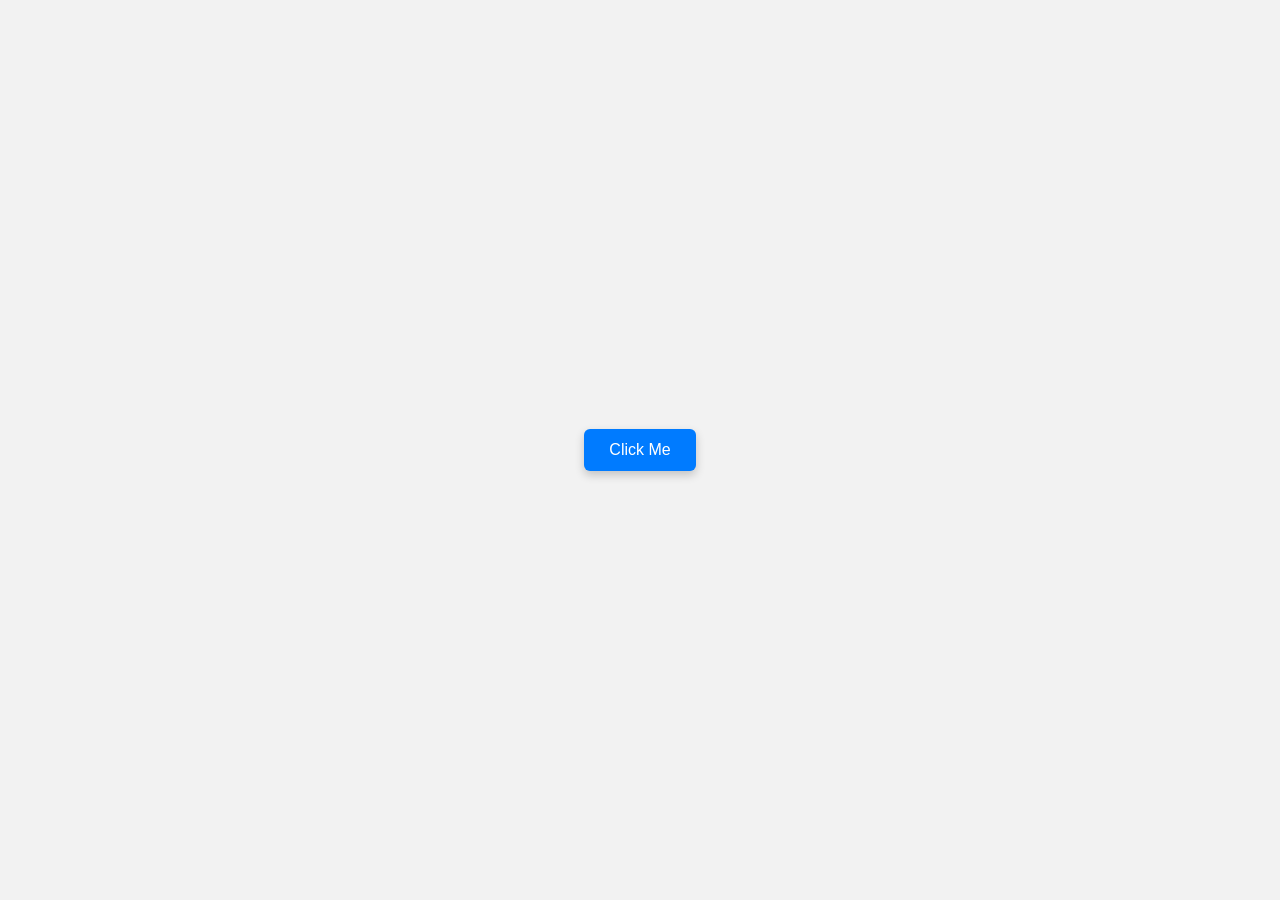
<file: Web Development - Basic Projects/(1) - Simple Button - 13.06.2026/index.html>
<!DOCTYPE html>
<html lang="en">
<head>
    <meta charset="UTF-8">
    <meta name="viewport" content="width=device-width, initial-scale=1.0">
    <title>Simple Button</title>
    <link rel="stylesheet" href="style.css">
</head>
<body>
    
    <div class="container">
        <button class="btn">Click Me</button>
    </div>

</body>
</html>
</file>
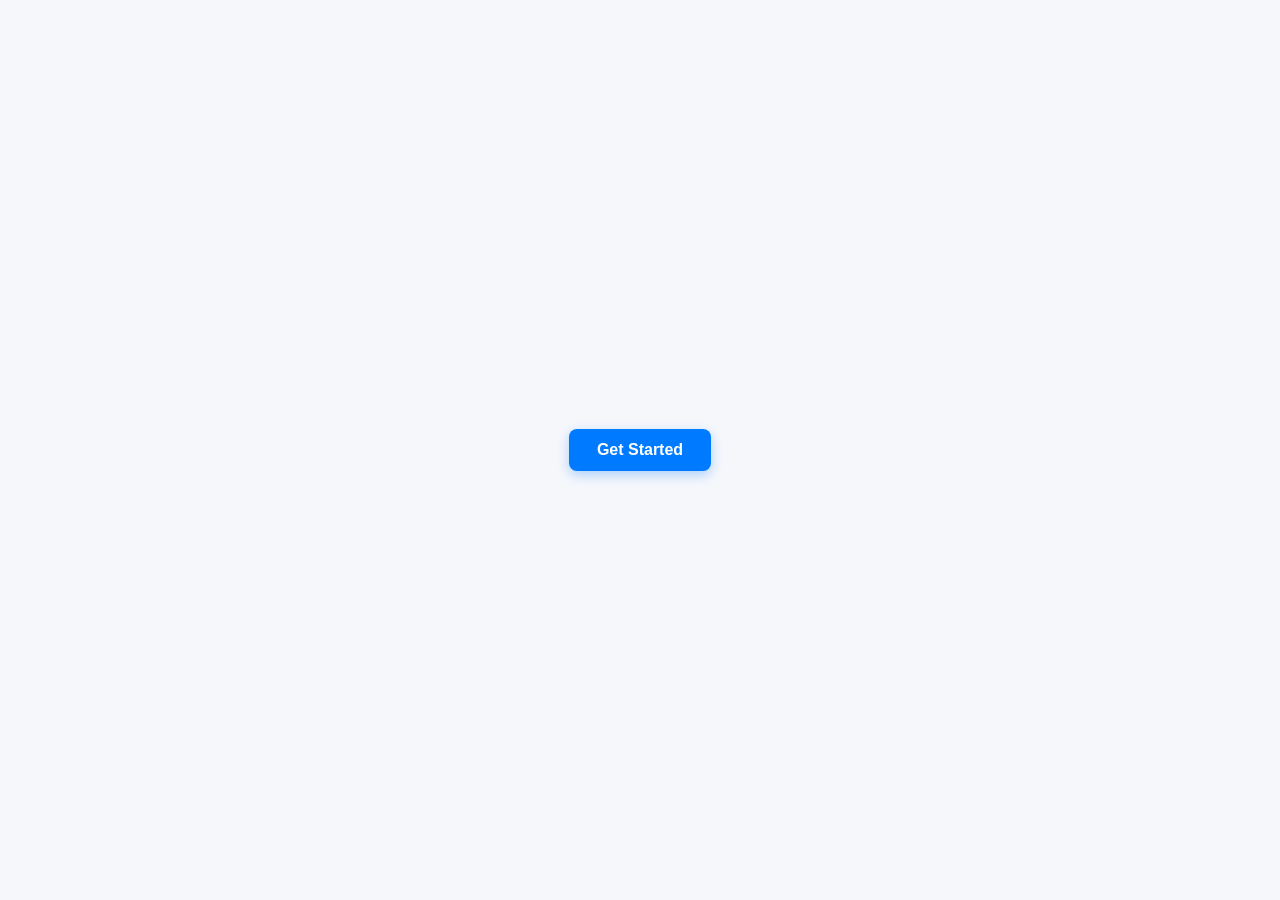
<file: Web Development - Basic Projects/(2) - Primary Button - 14.06.2026/index.html>
<!DOCTYPE html>
<html lang="en">
    <head>
        <meta charset="UTF-8">
        <meta name="viewport" content="width=device-width, initial-scale=1.0">
        <title>Primary Button</title>
        <link rel="stylesheet" href="style.css">
    </head>
    <body>
        
        <div class="container">
            <button class="primary-btn">Get Started</button>
        </div>

    </body>
</html>
</file>
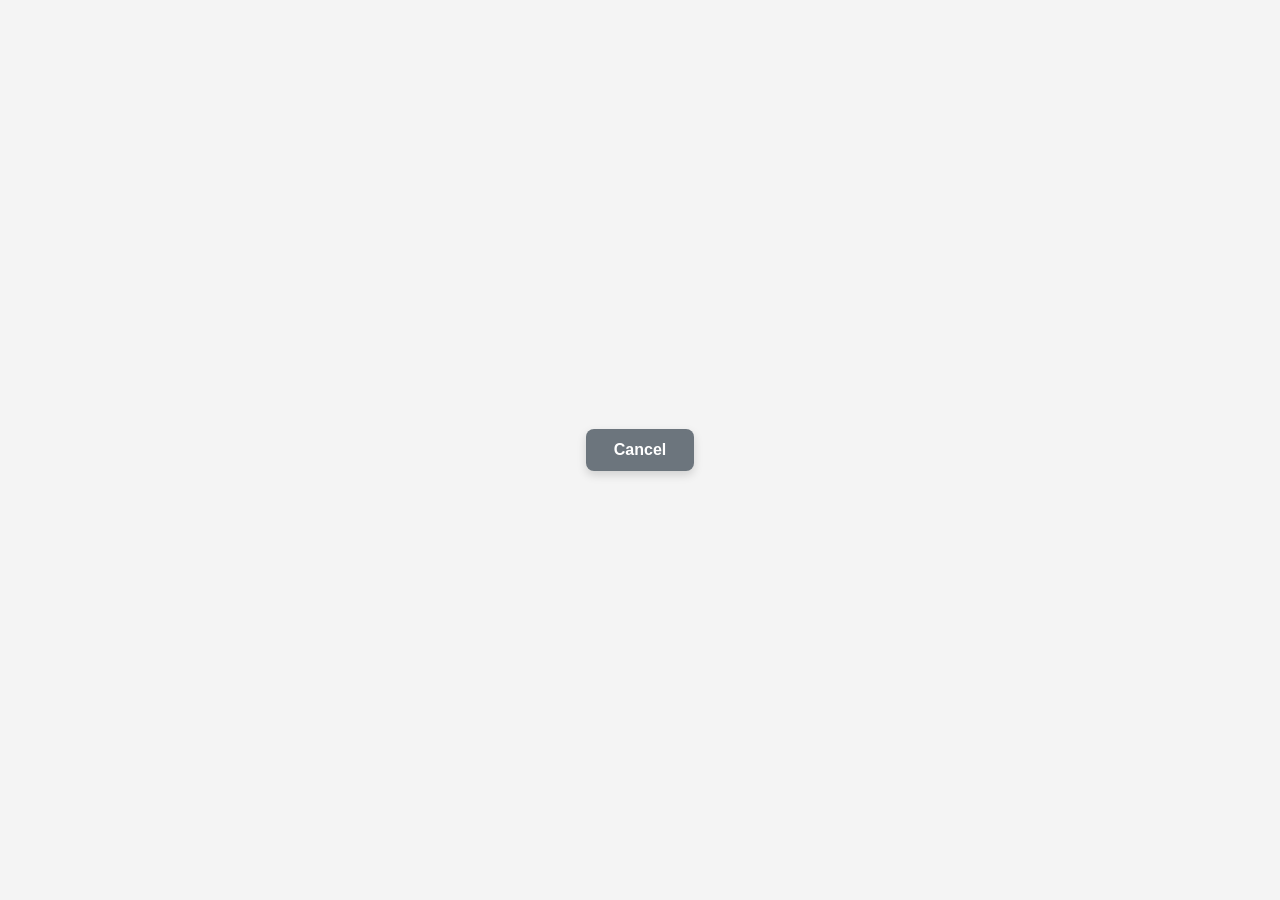
<file: Web Development - Basic Projects/(3) - Secondary Button - 15.06.2026/index.html>
<!doctype html>
<html lang="en">
    <head>
        <meta charset="UTF-8">
        <meta name="viewport" content="width=device-width, initial-scale=1.0">
        <title>Secondary Button</title>
        <link rel="stylesheet" href="style.css">
    </head>
    <body>
        
        <div class="container">
            <button class="secondary-btn">Cancel</button>
        </div>

    </body>
</html>
</file>
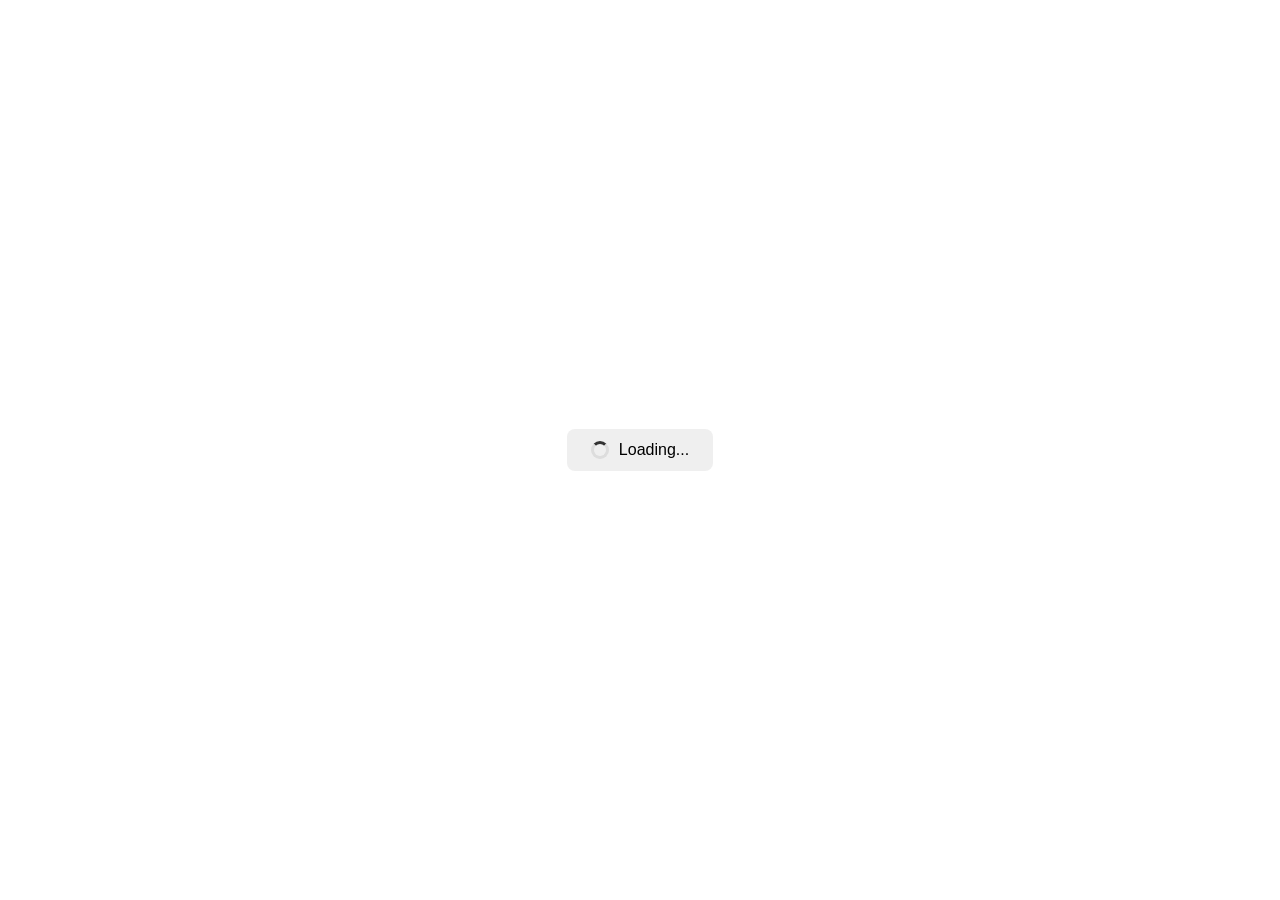
<file: Web Development - Basic Projects/(5) - Loading Button - 16.06.2026/index.html>
<!DOCTYPE html>
<html lang="en">
<head>
    <meta charset="UTF-8">
    <meta name="viewport" content="width=device-width, initial-scale=1.0">
    <title>Loading Button</title>
    <link rel="stylesheet" href="style.css">
</head>
<body>
    
    <button class="loading-btn">
        <span class="spinner"></span>
        Loading...
    </button>

</body>
</html>
</file>
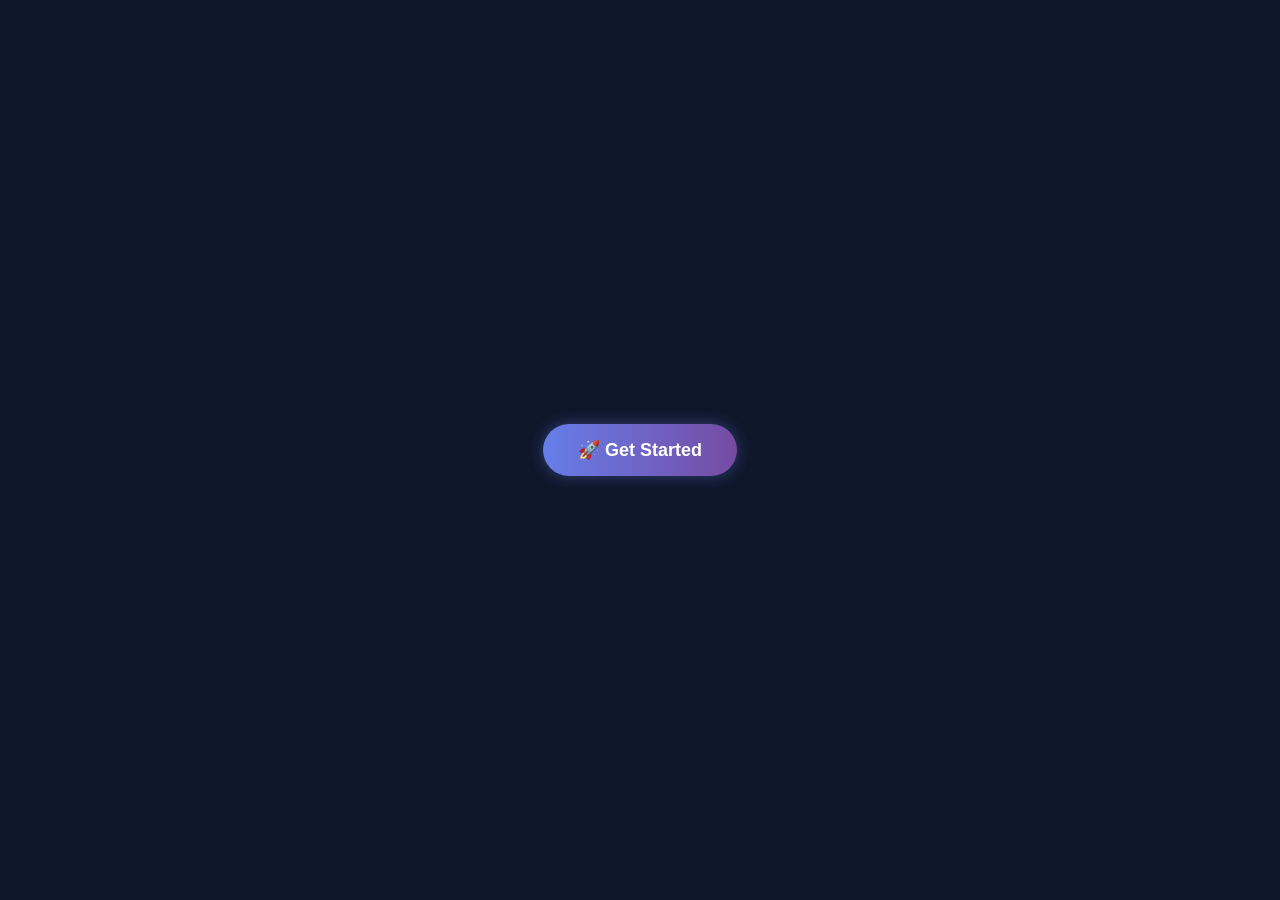
<file: Web Development - Basic Projects/(7) - Gradient Button - 19.06.2026/index.html>
<!DOCTYPE html>
<html lang="en">
    <head>
        <meta charset="UTF-8">
        <meta name="viewport" content="width=device-width, initial-scale=1.0">
        <title>Gradient Button</title>
        <link rel="stylesheet" href="style.css">
    </head>
    <body>

        <button class="gradient-btn">
            🚀 Get Started
        </button>
        
    </body>
</html>
</file>
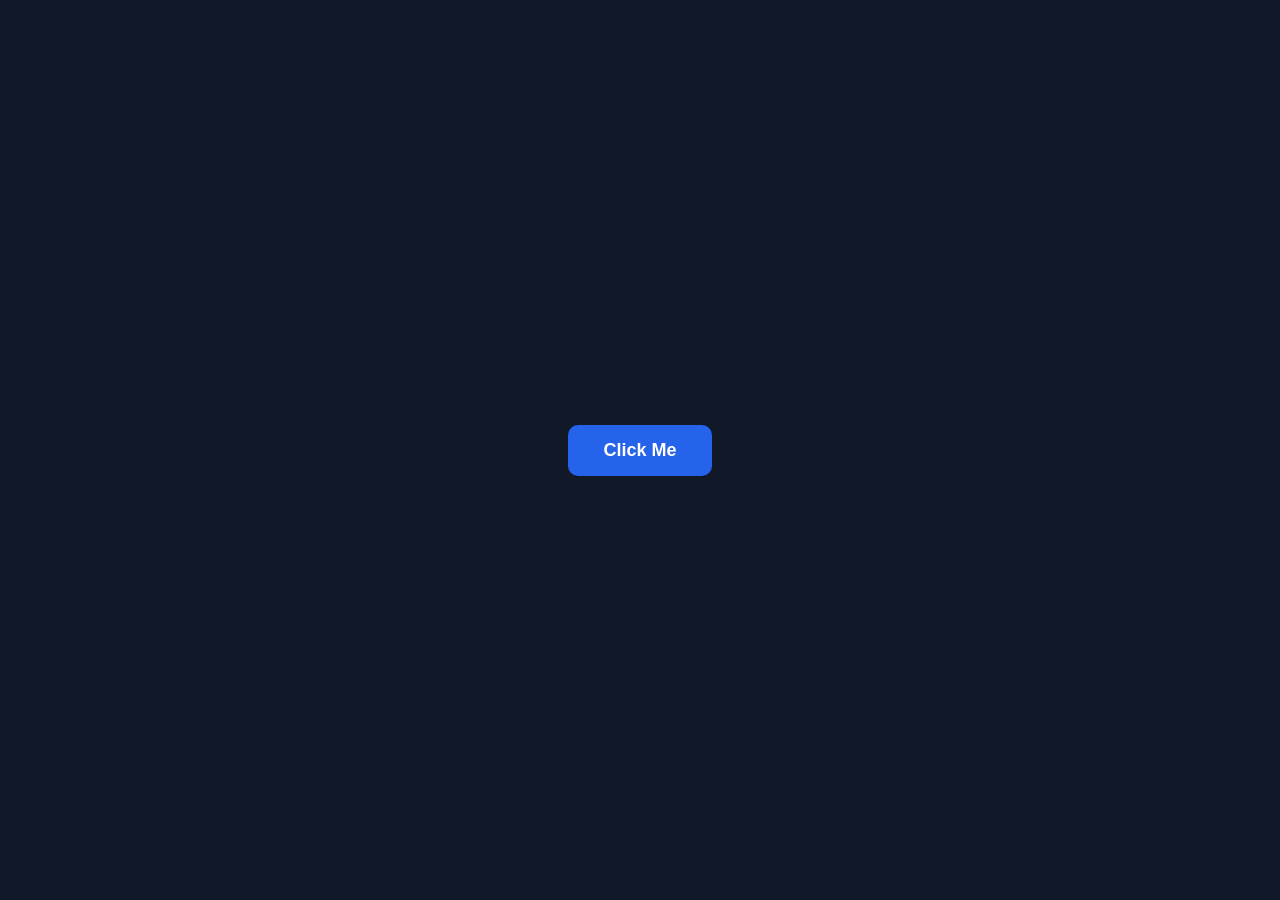
<file: Web Development - Basic Projects/(8) - Ripple Effect Button - 25.06.2026/index.html>
<!DOCTYPE html>
<html lang="en">
    <head>
        <meta charset="UTF-8">
        <meta name="viewport" content="width=device-width, initial-scale=1.0">
        <title>Ripple Effect Button</title>
        <link rel="stylesheet" href="style.css">
    </head>
    <body>
        
        <button class="ripple-btn">
            Click Me
        </button>

        <script src="script.js"></script>

    </body>
</html>
</file>
<file: Web Development - Basic Projects/(1) - Simple Button - 13.06.2026/style.css>
/* Page Center */
body {
    margin: 0;
    padding: 0;
    height: 100vh;
    display: flex;
    justify-content: center;
    align-items: center;
    background-color: #f2f2f2;
    font-family: 'Gill Sans', 'Gill Sans MT', Calibri, 'Trebuchet MS', sans-serif;
}

/* Container */

.container {
    text-align: center;
}

/* Button Style */

.btn {
    padding: 12px 25px;
    font-size: 16px;
    background-color: #007bff;
    color: white;
    border: none;
    border-radius: 6px;
    cursor: pointer;
    transition: 0.3s ease;
    box-shadow: 0 4px 10px rgba(0, 0, 0, 0.2);
}

/* Hover Effect */

.btn:hover {
    background-color: #0056b3;
    transform: translateY(-2px);
}

/* Click Effect */

.btn:active {
    transform: scale(0,95);
}
</file>
<file: Web Development - Basic Projects/(2) - Primary Button - 14.06.2026/style.css>
/* Page Center */
body {
    margin: 0;
    padding: 0;
    height: 100vh;
    display: flex;
    justify-content: center;
    align-items: center;
    background: #f5f7fb;
    font-family: arial, sans-serif;
}

/* Container */
.container {
    text-align: center;
}

/* Primary Button */
.primary-btn {
    padding: 12px 28px;
    font-size: 16px;
    font-weight: 600;
    color: #fff;
    background: #007bff;
    border: none;
    border-radius: 8px;
    cursor: pointer;
    transition: all 0.3s ease;
    box-shadow: 0 4px 12px rgba(0, 123, 255, 0.3);
}

/* Hover Effect */
.primary-btn:hover {
    background: #0056d2;
    transform: translateY(-2px);
    box-shadow: 0 6px 16px rgba(0, 123,255, 0.4);
}

/* Active Click */
.primary-btn:active {
    transform: scale(0.96);
    box-shadow: 0 3px 8px rgba(0, 123, 255, 0.2);
}
</file>
<file: Web Development - Basic Projects/(3) - Secondary Button - 15.06.2026/style.css>
/* Reset */
* {
    margin: 0;
    padding: 0;
    box-sizing: border-box;
}

/* Page Center */
body {
    height: 100vh;
    display: flex;
    justify-content: center;
    align-items: center;
    background-color: #f4f4f4;
    font-family: Arial, sans-serif;
}

/* Button */
.secondary-btn {
    padding: 12px 28px;
    background-color: #6c757d;
    color: white;
    border: none;
    border-radius: 8px;
    font-size: 16px;
    font-weight: 600;
    cursor: pointer;
    transition: all o.3s ease;
    box-shadow: 0 4px 10px rgba(0, 0, 0, 0.15);
}

/* Hover */
.secondary-btn:hover {
    background-color: #5a6268;
    transform: translateY(-2px);
    box-shadow: 0 6px 14px rgba(0, 0, 0, 0.20);
}

/* Active */
.secondary-btn:active {
    transform: scale(0.96);
}
</file>
<file: Web Development - Basic Projects/(5) - Loading Button - 16.06.2026/style.css>
* {
    margin: 0;
    padding: 0;
    box-sizing: border-box;
}

body {
    height: 100vh;
    display: flex;
    justify-content: center;
    align-items: center;
    font-family: 'Courier New', Courier, monospace;
}

.loading-btn {
    display: flex;
    align-items: center;
    gap: 10px;
    padding: 12px 24px;
    border: none;
    border-radius: 8px;
    cursor: not-allowed;
    font-size: 16px;
}

.spinner {
    width: 18px;
    height: 18px;
    border: 3px solid #ddd;
    border-top: 3px solid #333;
    border-radius: 50%;
    animation: spin 1s linear infinite;
}

@keyframes spin {
    from {
        transform: rotate(0deg)
    }
    to {
        transform: rotate(360deg)
    }
}
</file>
<file: Web Development - Basic Projects/(7) - Gradient Button - 19.06.2026/style.css>
/* Reset */

* {
    margin: 0;
    padding: 0;
    box-sizing: border-box;
}

/* page */

body {
    height: 100vh;
    display: flex;
    justify-content: center;
    align-items: center;
    background: #0f172a;
    font-family: Arial, sans-serif;
}

/* Gradient Button */

.gradient-btn {
    padding: 15px 35px;
    border: none;
    border-radius: 50px;
    font-size: 18px;
    font-weight: 600;
    color: white;
    cursor: pointer;
    background: linear-gradient( 90deg, #667eea, #764ba2, #f093fb, #f5576c );
    background-size: 300% 300%;
    transition: all 0.4s ease;
    animation: gradientMove 5s ease infinite;
    box-shadow: 0 0 15px rgba( 102, 126, 234, 0.4 );
}

/* Hover */

.gradient-btn:hover {
    transform: translateY(-4px);
    box-shadow: 0 0 20px rgba( 245, 87, 108, 0.6 ),
    0 0 40px rgba( 118, 75, 162, 0.5 );
}

/* Click */

.gradient-btn:active {
    transform: scale(0.95);
}

/* Animation */

@keyframes gradientMove {
    0% {
        background-position: 0% 50%;
    }
    50% {
        background-position: 100% 50%;
    }
    100% {
        background-position: 0% 50%;
    }
}
</file>
<file: Web Development - Basic Projects/(8) - Ripple Effect Button - 25.06.2026/style.css>
/* Reset */

* {
    margin: 0;
    padding: 0;
    box-sizing: border-box;
} 

/* Page */

body {
    height: 100vh;
    display: flex;
    justify-content: center;
    align-items: center;
    background: #111827;
    font-family: Arial, sans-serif;
}

/* Button */

.ripple-btn {
    position: relative;
    overflow: hidden;
    padding: 15px 35px;
    border: none;
    border-radius: 10px;
    background: #2563eb;
    color: white;
    font-size: 18px;
    font-weight: 600;
    cursor: pointer;
    transition: 0.3s;
}

/* Button Hover */

.ripple-btn:hover {
    background: #1d4ed8;
}

/* Ripple */

.ripple {
    position: absolute;
    border-radius: 50%;
    background:  rgba(255, 255, 255, 0.5);
    transform: scale(0);
    pointer-events: none;
    animation: rippleEffect 0.7s linear;
}

@keyframes rippleEffect {
    to {
        transform: scale(4);
        opacity: 0;
    }
}
</file>
